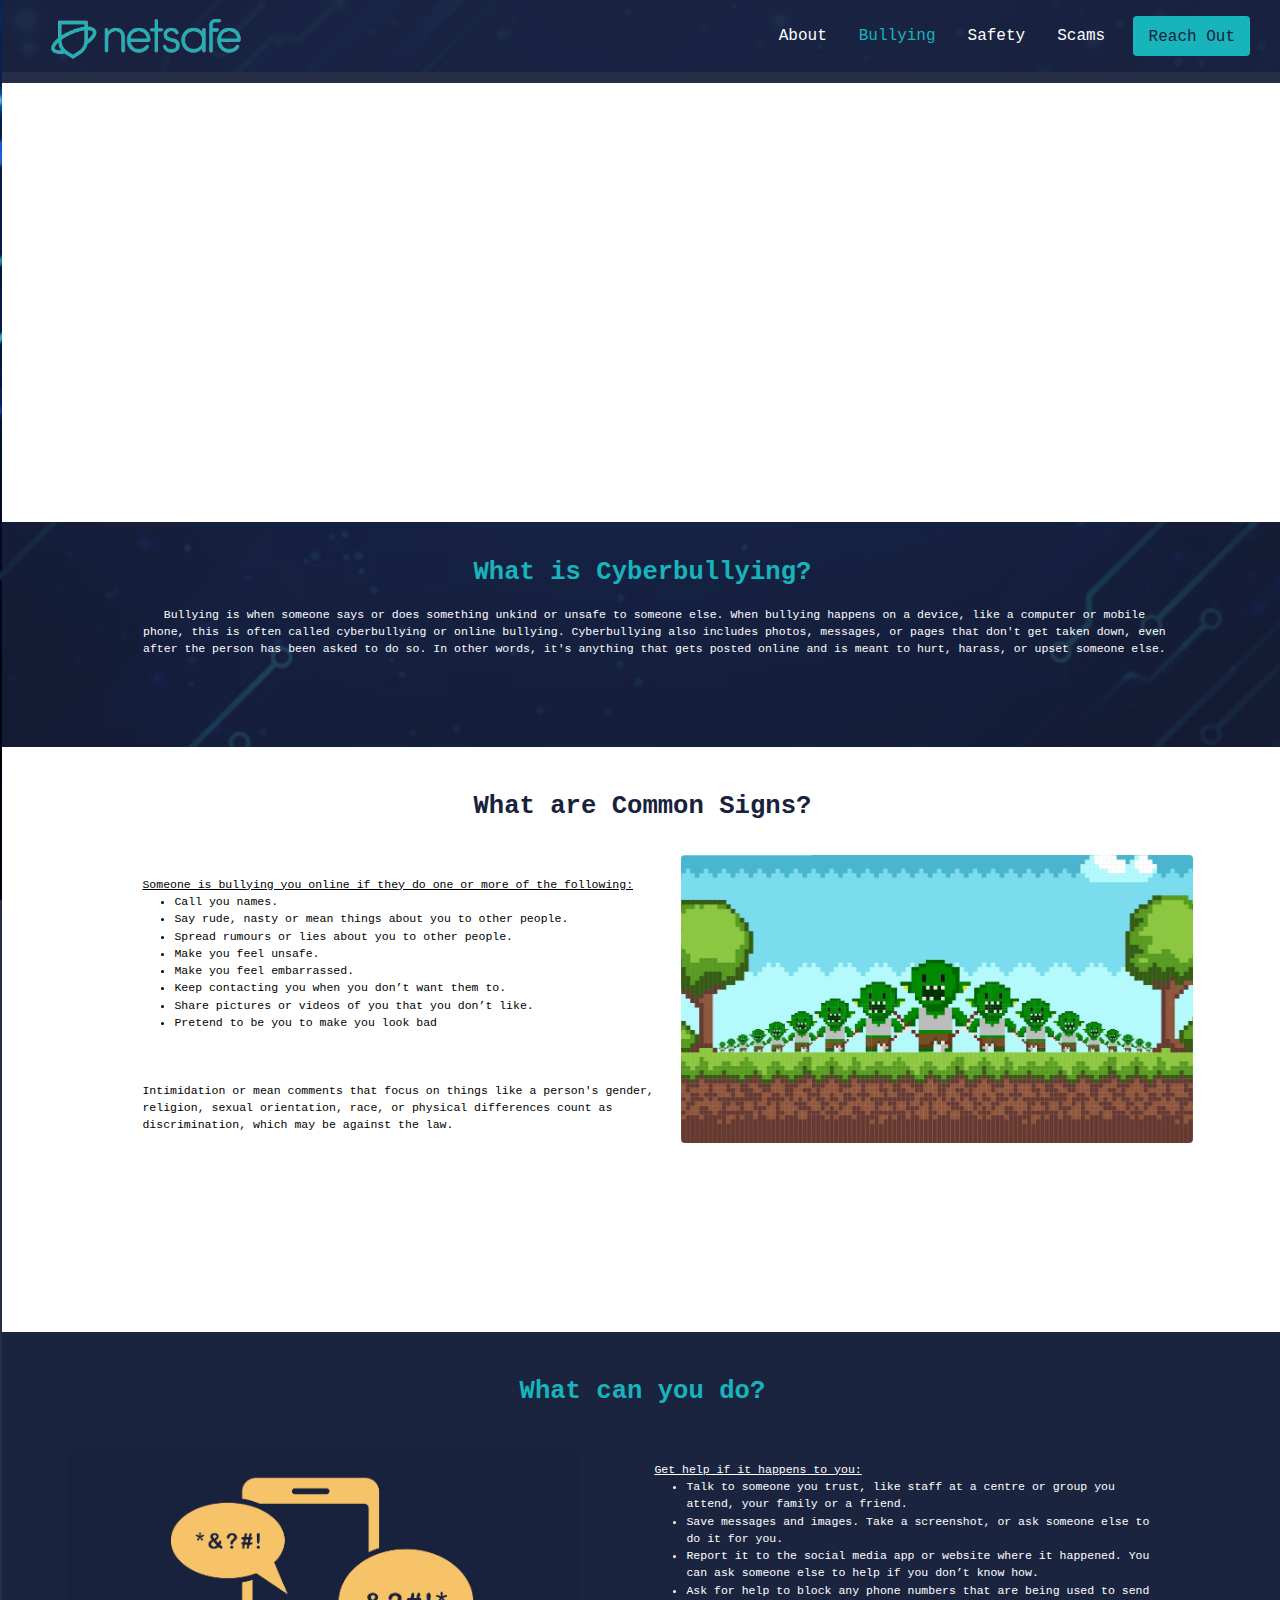
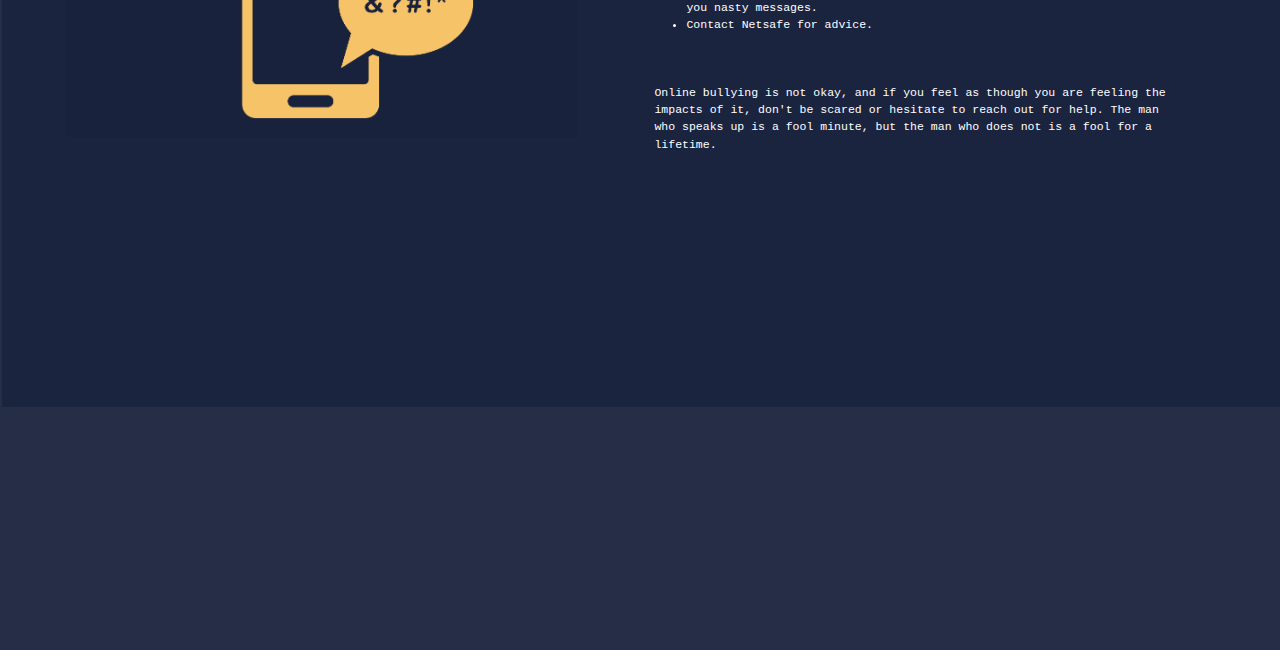
<file: page2.html>
<!DOCTYPE html>
<html lang="en">

<head>
  <meta charset="UTF-8">
  <meta name="viewport" content="width=device-width, initial-scale=1.0"> <!-- displays site properly based on user's device -->
 <link rel="stylesheet" href="css/bootstrap.css" >
  <script src="js/jquery-3.7.1.js"></script>
  <script src="js/bootstrap.js"></script>
  <link rel="icon" type="image/png" sizes="32x32" href="./images/favicon-32x32.png">
  
  <title>Netsafe | Cyberbullying</title>

  <!-- Feel free to remove these styles or customise in your own stylesheet 👍 -->
  
</head>
<body>
  <div class="parallax">
    <div class="bgblue">
  <div class="container-fluid" id="hero">
    <nav class="navbar navbar-expand-lg " id="heading">
      <div class="container-fluid">
        <a class="navbar-brand" href="index.html">
          <img src="netsafe-removebg-preview.png" width="200" alt="netsafe logo">
        </a>
    
    
        
    <ul class="nav justify-content-end" id="navie">
    
      
    
      <li class="nav-item">
        <a class="nav-link text-white"href="index.html">About</a>
      </li>
      <li class="nav-item">
        <a class="nav-link active" aria-current="page" href="page2.html">Bullying</a>
      </li>
      <li class="nav-item">
        <a class="nav-link text-white" href="page3.html">Safety</a>
      </li>
      <li class="nav-item">
        <a class="nav-link text-white" href="page4.html">Scams</a>
      </li>
      
    </ul>
      
    </div>
    
    <button class="btn btn-3" id="navie" onclick="location.href='reachout.html'" type="button">Reach Out</button>
        
        <div class="hamburger">
          
          <div id="menuToggle">
            <!--
            A fake / hidden checkbox is used as click reciever,
            so you can use the :checked selector on it.
            -->
            <input type="checkbox" />
            
            <!--
            Some spans to act as a hamburger.
            
            They are acting like a real hamburger,
            not that McDonalds stuff.
            -->
            <span></span>
            <span></span>
            <span></span>
            
            <!--
            Too bad the menu has to be inside of the button
            but hey, it's pure CSS magic.
            -->
            <ul id="menu">
              <a href="index.html"><li>About</li></a>
              <a href="page2.html"><li>Bullying</li></a>
              <a href="page3.html"><li>Safety</li></a>
              <a href="page4.html"><li>Scams</li></a>
              <a href="reachout.html" target="_blank"><li>Reach Out</li></a>
            </ul>
          </div>
      </div>
      
    </nav>
    
    
    
    
  
    <div class="container-fluid" id="whiteback">
      <div class="embed-responsive embed-responsive-16by9">
        <iframe title="Information Video" class="embed-responsive-item"  id="hookvid" src="https://www.youtube.com/embed/zpOULjyy-n8?rel=0" allowfullscreen></iframe>
      </div>

    </div>

    <div class="container-fluid" role="main" id="tip1">
      <h1><b>What is Cyberbullying?</b></h1>
      <div class="desc1">Bullying is when someone says or does something unkind or unsafe to someone else.
      When bullying happens on a device, like a computer or mobile phone, this is often called cyberbullying or online bullying. Cyberbullying also includes photos, messages, or pages that don't get taken down, even after the person has been asked to do so. In other words, it's anything that gets posted online and is meant to hurt, harass, or upset someone else.
    </div>
    
    </div>

    <div class="container-fluid" id="tip2">
      <h1><b>What are Common Signs?</b></h1>
      <div class="desc2"><u>Someone is bullying you online if they do one or more of the following:</u> <br>
          <ul>
        <li>Call you names.</li>
        <li>Say rude, nasty or mean things about you to other people. </li>
        <li>Spread rumours or lies about you to other people.</li>
        <li>Make you feel unsafe.</li>
        <li>Make you feel embarrassed.</li>
        <li>Keep contacting you when you don’t want them to.</li>
        <li>Share pictures or videos of you that you don’t like.</li>
        <li>Pretend to be you to make you look bad</li></ul><br><br>
        <div class="desc2pt5">Intimidation or mean comments that focus on things like a person's gender, religion, sexual orientation,
           race, or physical differences count as discrimination, which may be against the law.</div>
          
    </div>
    <img src="css/troll3.jpg" class="rounded float-right" alt="Troll" id="trollpic1">
    </div>

    <div class="container-fluid" id="tip3">
      <h1><b>What can you do?</b></h1>
      <div class="desc3"><u>Get help if it happens to you:</u><br>
        <ul>
        <li>Talk to someone you trust, like staff at a centre or group you attend, your family or a friend.</li>
          <li>Save messages and images. Take a screenshot, or ask someone else to do it for you.</li>
            <li>Report it to the social media app or website where it happened. You can ask someone else to help if you don’t know how.</li>
              <li>Ask for help to block any phone numbers that are being used to send you nasty messages.</li>
                <li>Contact Netsafe for advice.</li></ul><br><br>
                Online bullying is not okay, and if you feel as though you are feeling the impacts of it, don't be scared or hesitate to reach out for help. The man who speaks up is a fool minute, but the man who does not is a fool for a lifetime.
    </div>
    <img src="css/bullying.png" class="rounded float-right" alt="Troll" id="trollpic2">
    </div>

  </div>
</div>
</div>

</body>
</html>
</file>
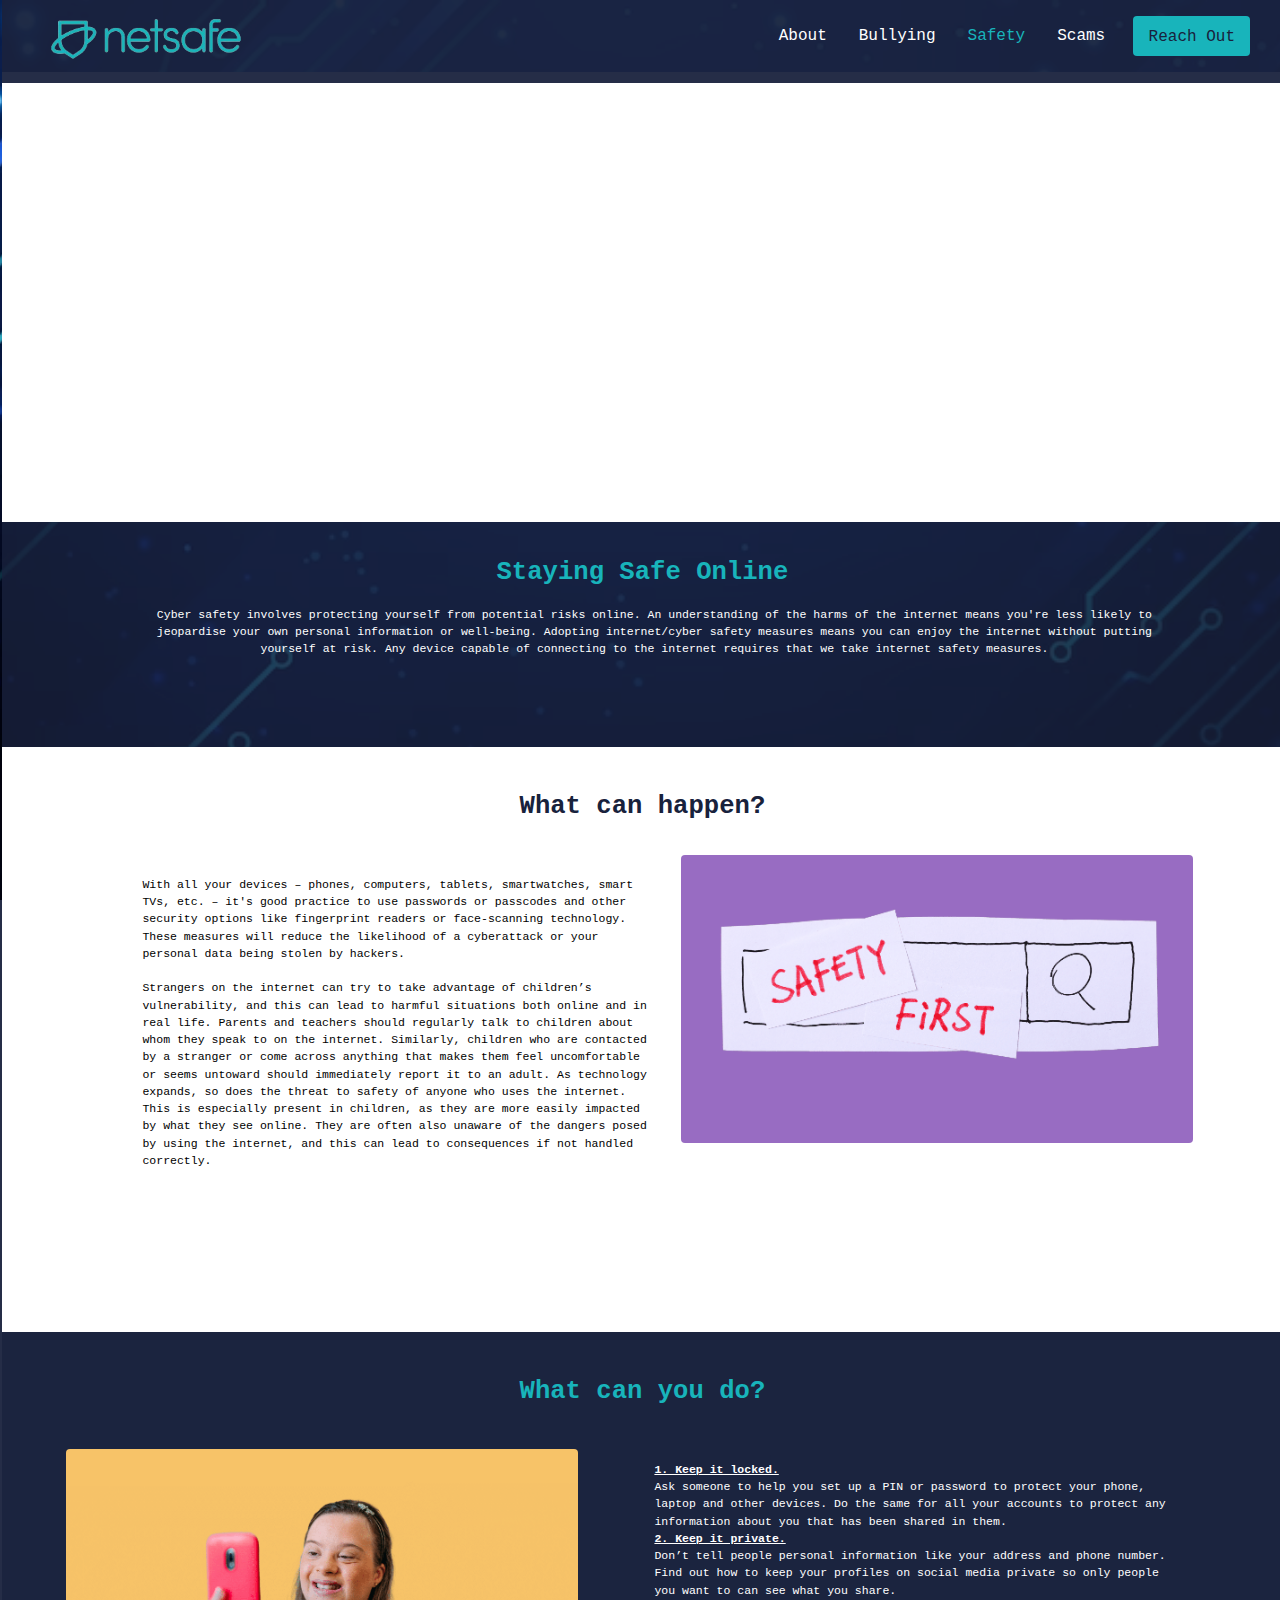
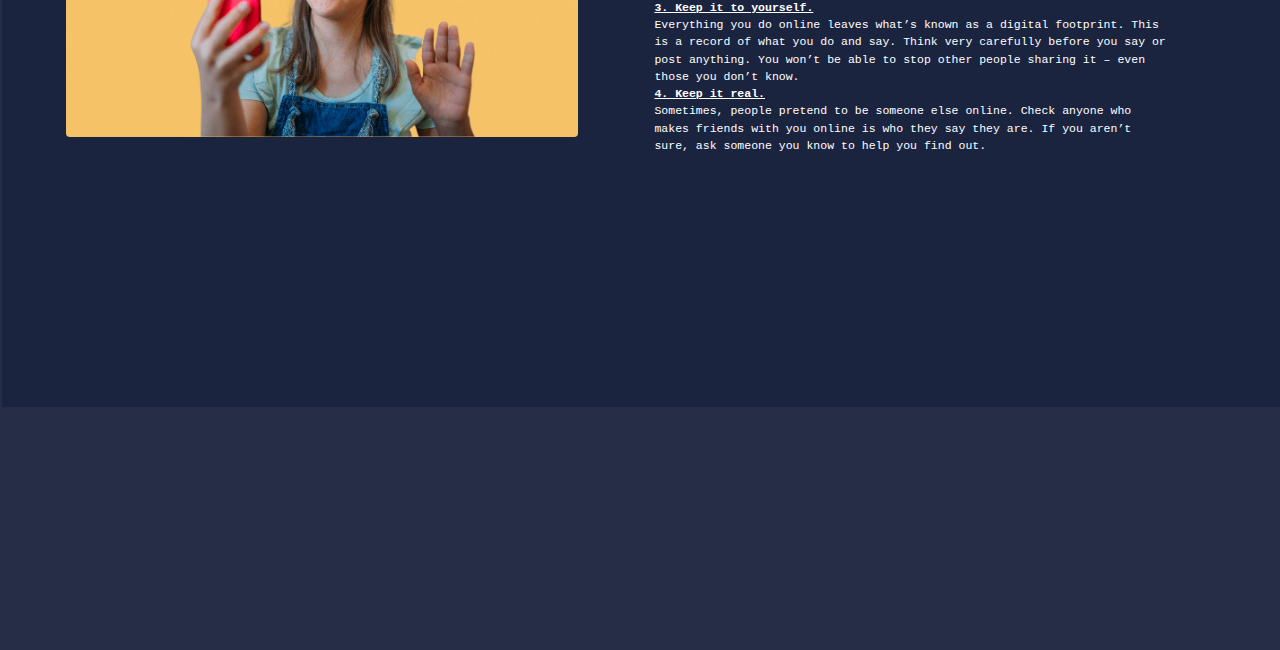
<file: page3.html>
<!DOCTYPE html>
<html lang="en">

<head>
  <meta charset="UTF-8">
  <meta name="viewport" content="width=device-width, initial-scale=1.0"> <!-- displays site properly based on user's device -->
 <link rel="stylesheet" href="css/bootstrap.css" >
  <script src="js/jquery-3.7.1.js"></script>
  <script src="js/bootstrap.js"></script>
  <link rel="icon" type="image/png" sizes="32x32" href="./images/favicon-32x32.png">
  
  <title>Netsafe | Safety</title>

  <!-- Feel free to remove these styles or customise in your own stylesheet 👍 -->
  
</head>
<body>
  <div class="parallax">
  <div class="container-fluid" id="hero">
    <nav class="navbar navbar-expand-lg " id="heading">
      <div class="container-fluid">
        <a class="navbar-brand" href="index.html">
          <img src="netsafe-removebg-preview.png" width="200" alt="netsafe logo">
        </a>
    
    
        
    <ul class="nav justify-content-end" id="navie">
    
      
    
      <li class="nav-item">
        <a class="nav-link text-white" href="index.html">About</a>
      </li>
      <li class="nav-item">
        <a class="nav-link text-white" href="page2.html">Bullying</a>
      </li>
      <li class="nav-item">
        <a class="nav-link active" aria-current="page" href="page3.html">Safety</a>
      </li>
      <li class="nav-item">
        <a class="nav-link text-white" href="page4.html">Scams</a>
      </li>
      
    </ul>
      
    </div>
    
    <button class="btn btn-3" id="navie" onclick="location.href='reachout.html'" type="button">Reach Out</button>
        
        <div class="hamburger">
          
          <div id="menuToggle">
            <!--
            A fake / hidden checkbox is used as click reciever,
            so you can use the :checked selector on it.
            -->
            <input type="checkbox" />
            
            <!--
            Some spans to act as a hamburger.
            
            They are acting like a real hamburger,
            not that McDonalds stuff.
            -->
            <span></span>
            <span></span>
            <span></span>
            
            <!--
            Too bad the menu has to be inside of the button
            but hey, it's pure CSS magic.
            -->
            <ul id="menu">
              <a href="index.html"><li>About</li></a>
              <a href="page2.html"><li>Bullying</li></a>
              <a href="page3.html"><li>Safety</li></a>
              <a href="page4.html"><li>Scams</li></a>
              <a href="reachout.html" target="_blank"><li>Reach Out</li></a>
            </ul>
          </div>
      </div>
      
    </nav>
    
    
    
    
  
    <div class="container-fluid" id="whiteback">
      <div class="embed-responsive embed-responsive-16by9">
        <iframe title="Information Video" class="embed-responsive-item"  id="hookvid" src="https://www.youtube.com/embed/zpOULjyy-n8?rel=0" allowfullscreen></iframe>
      </div>

    </div>

    <div class="container-fluid" role="main" id="tip1">
      <h1><b>Staying Safe Online</b></h1>
      <div class="desc1">Cyber safety involves protecting yourself from potential risks online. An understanding of the harms of the internet means you're less likely to jeopardise your own personal information or well-being. Adopting internet/cyber safety measures means you can enjoy the internet without putting yourself at risk.

        Any device capable of connecting to the internet requires that we take internet safety measures.
        
    </div>
    
    </div>

    <div class="container-fluid" id="tip2">
      <h1><b>What can happen?</b></h1>
      <div class="desc2">With all your devices – phones, computers, tablets, smartwatches, smart TVs, etc. – it's good practice to use passwords or passcodes and other 
        security options like fingerprint readers or face-scanning technology. These measures will reduce the likelihood of a cyberattack or your personal data being stolen by hackers.<br><br>
        Strangers on the internet can try to take advantage of children’s vulnerability, and this can lead to harmful situations both online and in real life. Parents and teachers should
         regularly talk to children about whom they speak to on the internet. 
        Similarly, children who are contacted by a stranger or come across anything that makes them feel uncomfortable or seems untoward should immediately report it to an adult.
        As technology expands, so does the threat to safety of anyone who uses the internet. This is especially present in children, as they are more easily impacted by what they see online.
        They are often also unaware of the dangers posed by using the internet, and this can lead to consequences if not handled correctly.
      
    </div>
    <img src="css/safety2.png" class="rounded float-right" alt="Troll" id="trollpic1">
    </div>

    <div class="container-fluid" id="tip3">
      <h1><b>What can you do?</b></h1>
      <div class="desc3">
        
        <u><b>1. Keep it locked.</b><br></u>

        Ask someone to help you set up a PIN or password to protect your phone, laptop and other devices. Do the same for all your accounts to protect any information about you that has been shared in them. <br>
        
        <u><b>2. Keep it private.</b><br></u>
        
        Don’t tell people personal information like your address and phone number. Find out how to keep your profiles on social media private so only people you want to can see what you share.<br>
        
        <u> <b> 3. Keep it to yourself.</b><br></u>
        
        Everything you do online leaves what’s known as a digital footprint. This is a record of what you do and say. Think very carefully before you say or post anything. You won’t be able to stop other people sharing it – even those you don’t know.<br>
        
        <u><b>4. Keep it real.</b><br></u>
        
        Sometimes, people pretend to be someone else online. Check anyone who makes friends with you online is who they say they are. If you aren’t sure, ask someone you know to help you find out.<br>
        
       
      
    </div>
    <img src="css/safety1.png" class="rounded float-right" alt="Troll" id="safepic2">
    </div>


</div>
</div>

</body>
</html>
</file>
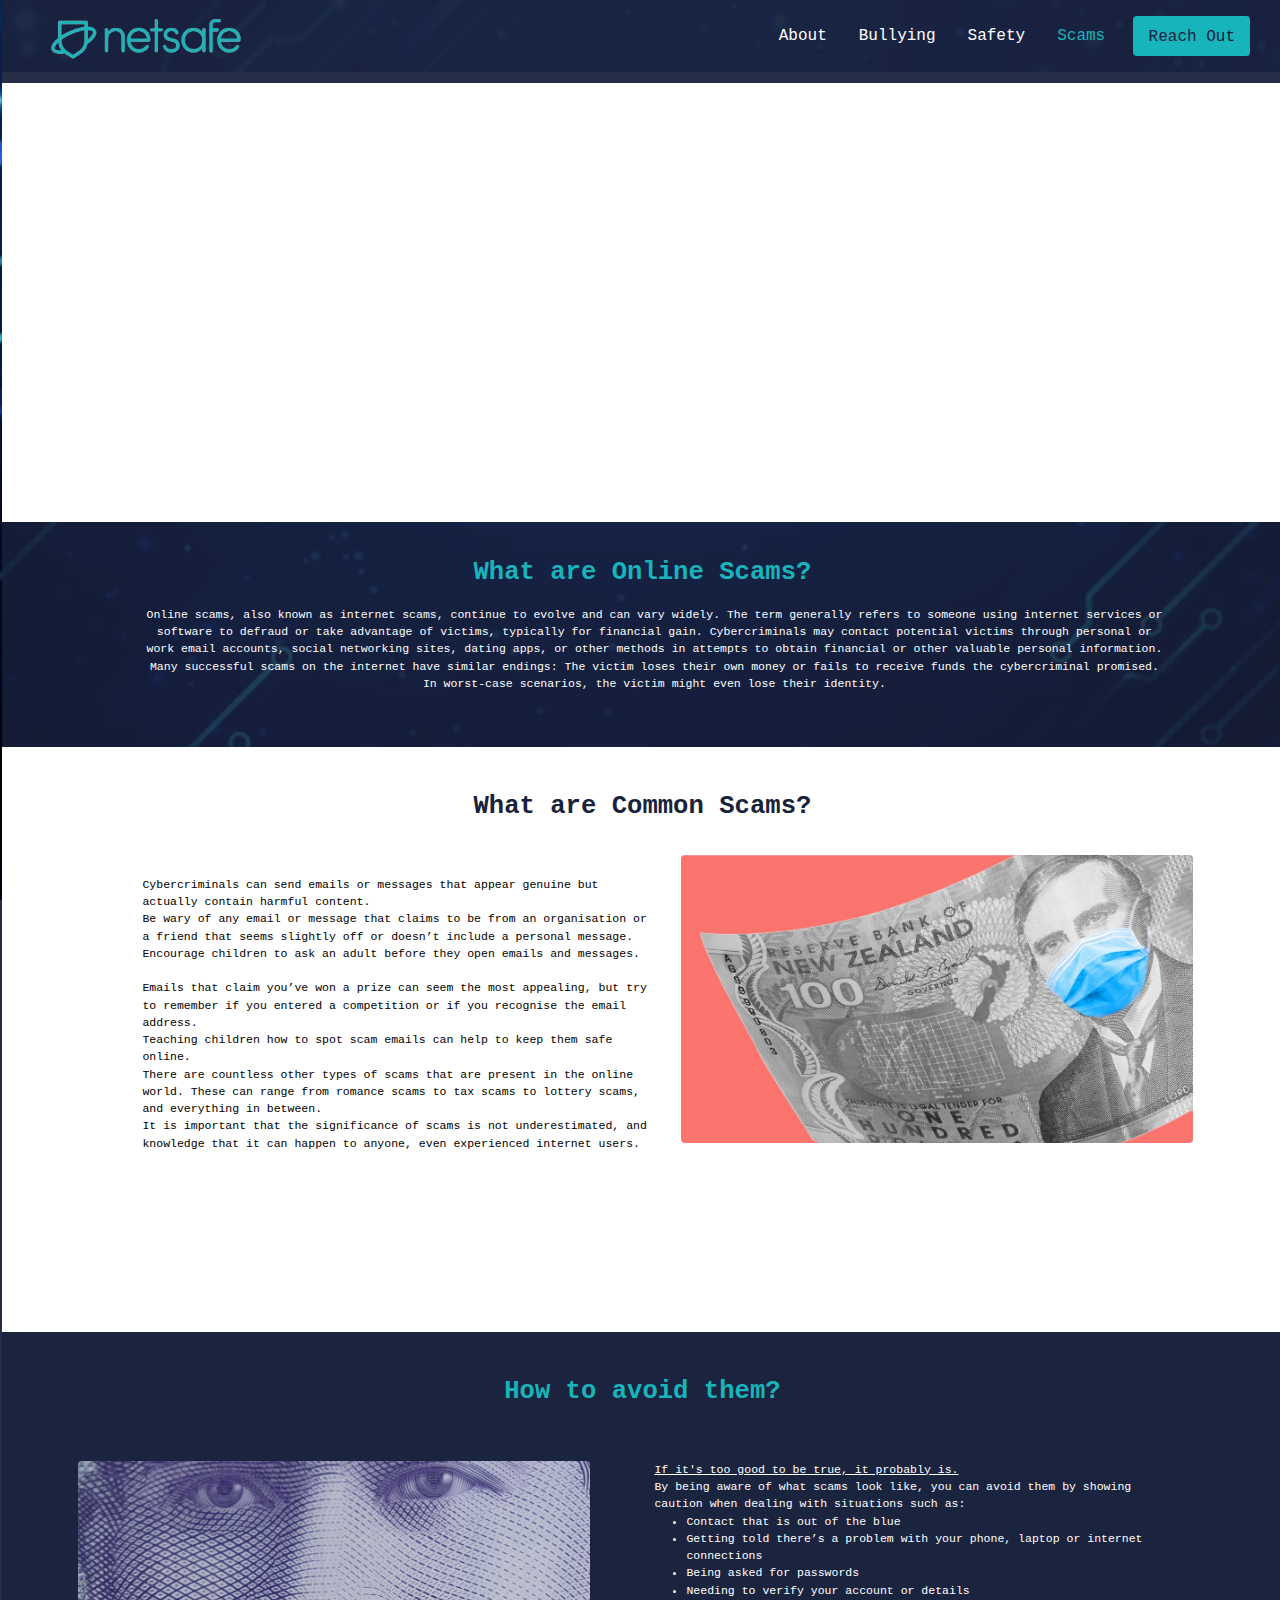
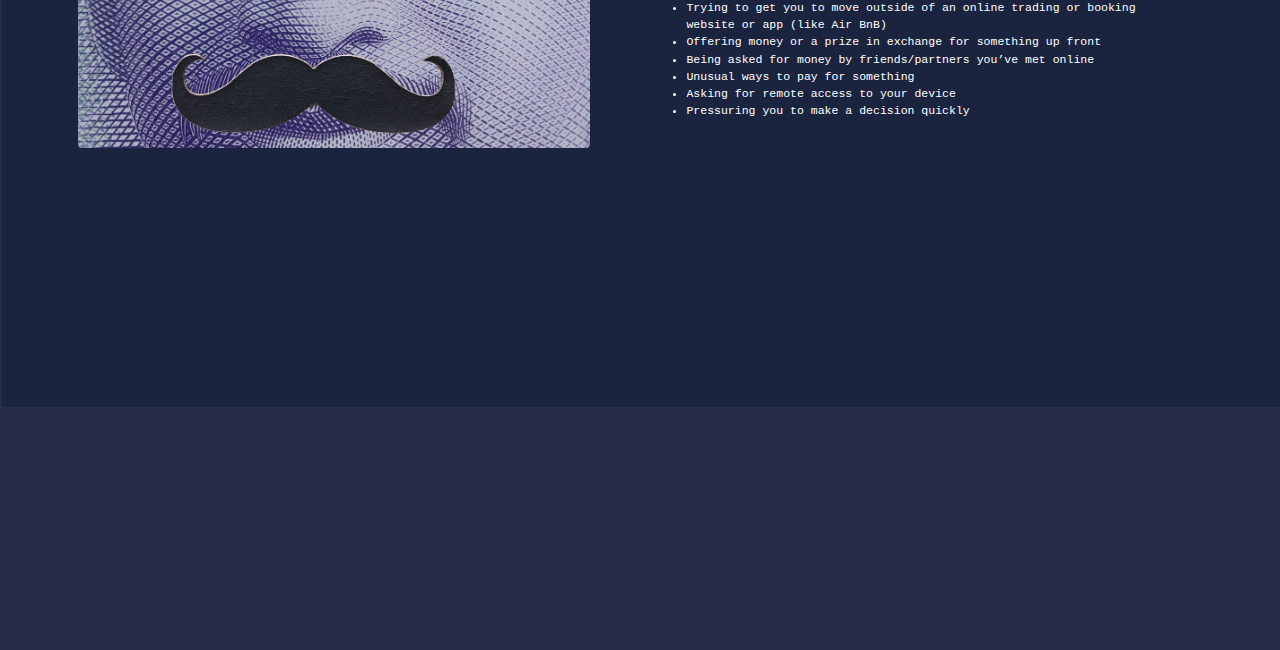
<file: page4.html>
<!DOCTYPE html>
<html lang="en">

<head>
  <meta charset="UTF-8">
  <meta name="viewport" content="width=device-width, initial-scale=1.0"> <!-- displays site properly based on user's device -->
 <link rel="stylesheet" href="css/bootstrap.css" >
  <script src="js/jquery-3.7.1.js"></script>
  <script src="js/bootstrap.js"></script>
  <link rel="icon" type="image/png" sizes="32x32" href="./images/favicon-32x32.png">
  
  <title>Netsafe | Scams</title>

  <!-- Feel free to remove these styles or customise in your own stylesheet 👍 -->
  
</head>
<body>
<div class="parallax">
  <div class="container-fluid" id="hero">
    <nav class="navbar navbar-expand-lg " id="heading">
      <div class="container-fluid">
        <a class="navbar-brand" href="index.html">
          <img src="netsafe-removebg-preview.png" width="200" alt="netsafe logo">
        </a>
    
    
        
    <ul class="nav justify-content-end" id="navie">
    
      
    
      <li class="nav-item">
        <a class="nav-link text-white" href="index.html">About</a>
      </li>
      <li class="nav-item">
        <a class="nav-link  text-white" href="page2.html">Bullying</a>
      </li>
      <li class="nav-item">
        <a class="nav-link text-white" href="page3.html">Safety</a>
      </li>
      <li class="nav-item">
        <a class="nav-link  active" aria-current="page" href="page4.html">Scams</a>
      </li>
      
    </ul>
      
    </div>
    
    <button class="btn btn-3" id="navie" onclick="location.href='reachout.html'" type="button">Reach Out</button>
        
        <div class="hamburger">
          
          <div id="menuToggle">
            <!--
            A fake / hidden checkbox is used as click reciever,
            so you can use the :checked selector on it.
            -->
            <input type="checkbox" />
            
            <!--
            Some spans to act as a hamburger.
            
            They are acting like a real hamburger,
            not that McDonalds stuff.
            -->
            <span></span>
            <span></span>
            <span></span>
            
            <!--
            Too bad the menu has to be inside of the button
            but hey, it's pure CSS magic.
            -->
            <ul id="menu">
              <a href="index.html"><li>About</li></a>
              <a href="page2.html"><li>Bullying</li></a>
              <a href="page3.html"><li>Safety</li></a>
              <a href="page4.html"><li>Scams</li></a>
              <a href="reachout.html" target="_blank"><li>Reach Out</li></a>
            </ul>
          </div>
      </div>
      
    </nav>
    
    
    
    
  
    <div class="container-fluid" id="whiteback">
      <div class="embed-responsive embed-responsive-16by9">
        <iframe title="Information Video" class="embed-responsive-item"  id="hookvid" src="https://www.youtube.com/embed/zpOULjyy-n8?rel=0" allowfullscreen></iframe>
      </div>

    </div>

    <div class="container-fluid" role="main" id="tip1">
      <h1><b>What are Online Scams?</b></h1>
      <div class="desc1">Online scams, also known as internet scams, continue to evolve and can vary widely. 
        The term generally refers to someone using internet services or software to defraud or take advantage of victims, typically for financial gain.

        Cybercriminals may contact potential victims through personal or work email accounts, social networking sites, dating apps, or other methods in attempts to obtain financial or other valuable personal information.
        Many successful scams on the internet have similar endings: The victim loses their own money or fails to receive funds the cybercriminal promised. In worst-case scenarios, the victim might even lose their identity.
    </div>
    
    </div>

    <div class="container-fluid" id="tip2">
      <h1><b>What are Common Scams?</b></h1>
      <div class="desc2">Cybercriminals can send emails or messages that appear genuine but actually contain harmful content. <br>
        Be wary of any email or message that claims to be from an organisation or a friend that seems slightly off or doesn’t include a personal message. <br>
        Encourage children to ask an adult before they open emails and messages.<br><br>

        Emails that claim you’ve won a prize can seem the most appealing, but try to remember if you entered a competition or if you recognise the email address.<br>
         Teaching children how to spot scam emails can help to keep them safe online. <br>
         There are countless other types of scams that are present in the online world. These can range from romance scams to tax scams to lottery scams, and everything in between.<br>
         It is important that the significance of scams is not underestimated, and knowledge that it can happen to anyone, even experienced internet users.
      
    </div>
    <img src="css/scam2.jpg" class="rounded float-right" alt="Troll" id="trollpic1">
    </div>

    <div class="container-fluid" id="tip3">
      <h1><b>How to avoid them?</b></h1>
      <div class="desc3"><u>If it's too good to be true, it probably is.</u><br>

       By being aware of what scams look like, you can avoid them by showing caution when dealing with situations such as:<br>
<ul>
<li>Contact that is out of the blue </li>
  <li>Getting told there’s a problem with your phone, laptop or internet connections  </li>
    <li>Being asked for passwords </li>
      <li>Needing to verify your account or details </li>
        <li>Trying to get you to move outside of an online trading or booking website or app (like Air BnB)</li>
          <li>Offering money or a prize in exchange for something up front </li>
            <li>Being asked for money by friends/partners you’ve met online </li>
              <li>Unusual ways to pay for something </li>
                <li>Asking for remote access to your device </li>
                  <li>Pressuring you to make a decision quickly </li>
</ul>
    <img src="css/scam1.jpg" class="rounded float-left" alt="Troll" id="scampic2">
    </div>


</div>
  </div>
</div>
</body>
</html>
</file>
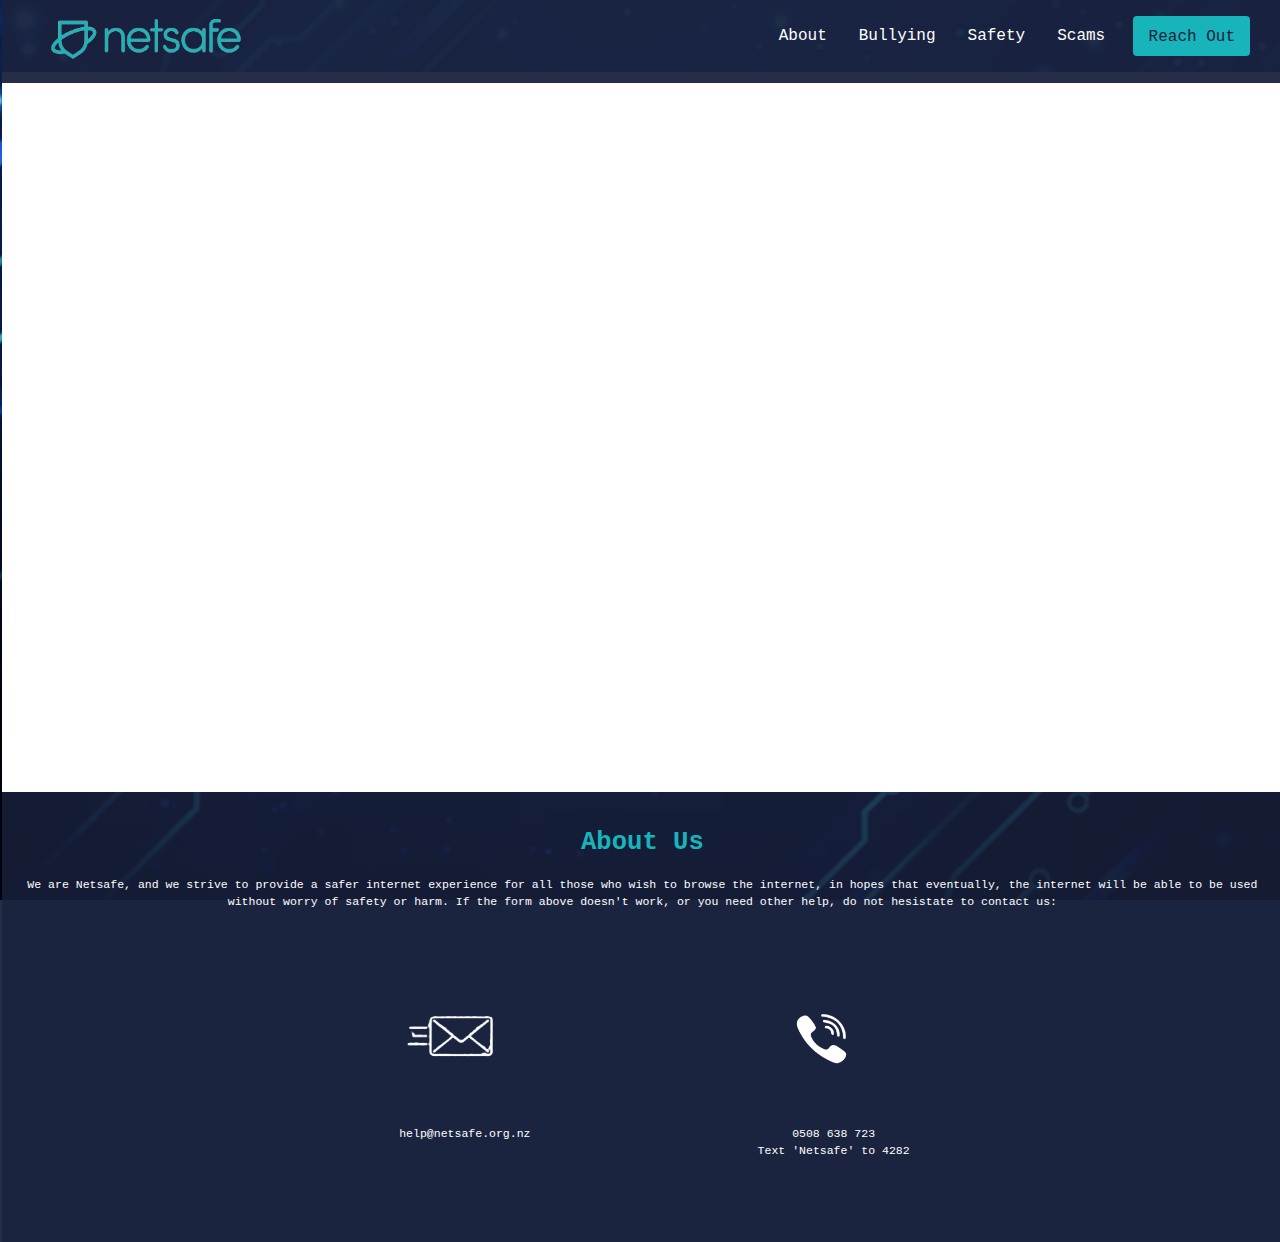
<file: reachout.html>
<!DOCTYPE html>
<html lang="en">

<head>
  <meta charset="UTF-8">
  <meta name="viewport" content="width=device-width, initial-scale=1.0"> <!-- displays site properly based on user's device -->
 <link rel="stylesheet" href="css/bootstrap.css" >
  <script src="js/jquery-3.7.1.js"></script>
  <script src="js/bootstrap.js"></script>
  <link rel="icon" type="image/png" sizes="32x32" href="./images/favicon-32x32.png">
  
  <title>Netsafe | Reach Out</title>

  <!-- Feel free to remove these styles or customise in your own stylesheet 👍 -->
  
</head>
<body>
<div class="parallax1">
  <div class="container-fluid" id="hero">
    <nav class="navbar navbar-expand-lg " id="heading">
      <div class="container-fluid">
        <a class="navbar-brand" href="index.html">
          <img src="netsafe-removebg-preview.png" width="200" alt="netsafe logo">
        </a>
    
    
        
    <ul class="nav justify-content-end" id="navie">
    
      
    
      <li class="nav-item">
        <a class="nav-link text-white" href="index.html">About</a>
      </li>
      <li class="nav-item">
        <a class="nav-link text-white" href="page2.html">Bullying</a>
      </li>
      <li class="nav-item">
        <a class="nav-link text-white" href="page3.html">Safety</a>
      </li>
      <li class="nav-item">
        <a class="nav-link text-white" href="page4.html">Scams</a>
      </li>
      
    </ul>
      
    </div>
    
    <button class="btn btn-3" id="navie" onclick="location.href='reachout.html'" type="button">Reach Out</button>
        
        <div class="hamburger">
          
          <div id="menuToggle">
            <!--
            A fake / hidden checkbox is used as click reciever,
            so you can use the :checked selector on it.
            -->
            <input type="checkbox" />
            
            <!--
            Some spans to act as a hamburger.
            
            They are acting like a real hamburger,
            not that McDonalds stuff.
            -->
            <span></span>
            <span></span>
            <span></span>
            
            <!--
            Too bad the menu has to be inside of the button
            but hey, it's pure CSS magic.
            -->
            <ul id="menu">
              <a href="index.html"><li>About</li></a>
              <a href="page2.html"><li>Bullying</li></a>
              <a href="page3.html"><li>Safety</li></a>
              <a href="page4.html"><li>Scams</li></a>
              <a href="reachout.html" target="_blank"><li>Reach Out</li></a>
            </ul>
          </div>
      </div>
      
    </nav>
  
 <!--<div class="container-fluid" id="whiteback">
      <iframe id="JotFormIFrame-241207021540843" title="Contact Form with Google Map" onload="window.parent.scrollTo(0,0)" allowtransparency="true" allow="geolocation; microphone; camera; fullscreen" src="https://form.jotform.com/241207021540843" frameborder="0" style="min-width:100%;max-width:100%;height:539px;border:none;" scrolling="no" > </iframe> <script src='https://cdn.jotfor.ms/s/umd/latest/for-form-embed-handler.js'></script> <script>window.jotformEmbedHandler("iframe[id='JotFormIFrame-241207021540843'", "https://form.jotform.com/")</script> 

    </div>

  -->
  
  <div class="container-fluid" id="whiteback1">
    <div id="contact-form" data-tf-live="01HWSPAJ7ZD2MC4XXGFZ8NFFR4"></div><script src="//embed.typeform.com/next/embed.js"></script>
  </div>
 
  <div class="container-fluid" id="aboutus">
   <h1><b>About Us</b></h1>
    <div class="descabt">We are Netsafe, and we strive to provide a safer internet experience for all those who wish to browse the internet,
       in hopes that eventually, the internet will be able to be used without worry of safety or harm. If the form
       above doesn't work, or you need other help, do not hesistate to contact us:</div>
  </div>

  <div class="container-fluid" id="contactinfo">
    <div class="emailicon">
      <img src="css/mail-removebg-preview.png" class="rounded float-right" alt="mail" id="mail">
      <div class="descemail">help@netsafe.org.nz</div>
    
    </div>
   
    
    
    <div class="phoneicon">
      
      <img src="css/phoneage-removebg-preview.png" class="rounded float-right" alt="phone" id="phone">
      <div class="descphone">0508 638 723<br>Text 'Netsafe' to 4282</div>
    </div>
  </div>







  <!--



  <div class="container-fluid" id="whiteback">
  <form action="https://formsubmit.co/willbie64@gmail.com" method="POST">
  <input type="text" name="name" required>
  <input type="email" name="email" required>
  <button type="submit">Send</button>
</form>
</div>
-->

<!-- <div class="container-fluid" id="whiteback">
<div class="mailbg">
  <form action="https://formsubmit.co/willbie64@gmail.com" method="POST">
  <label class="l1" for="mailinput">Your Email:</label>
  <input class="mailinput" aria-label="Your Email" autocomplete="on" type="email" placeholder="">
  <label class="l2" for="messtxt">Your Message:</label>
  <textarea class="messtxt" aria-label="Your Message" placeholder=""></textarea>
  <button id="subbutton" class="sendmess" aria-label="Send message">Send<div class="bar"></div></button>
  <div class="success">Message sent successfully.<br><br>Thanks!</div>
  <button class="closemess" aria-label="Close Form">Close</div></button>
  </form>
</div>

</div>
-->
</div>

<div class="container" id="goback">
<i class="fas fa-arrow-left"></i>

</div>
</div>
</body>
</html>
</file>
